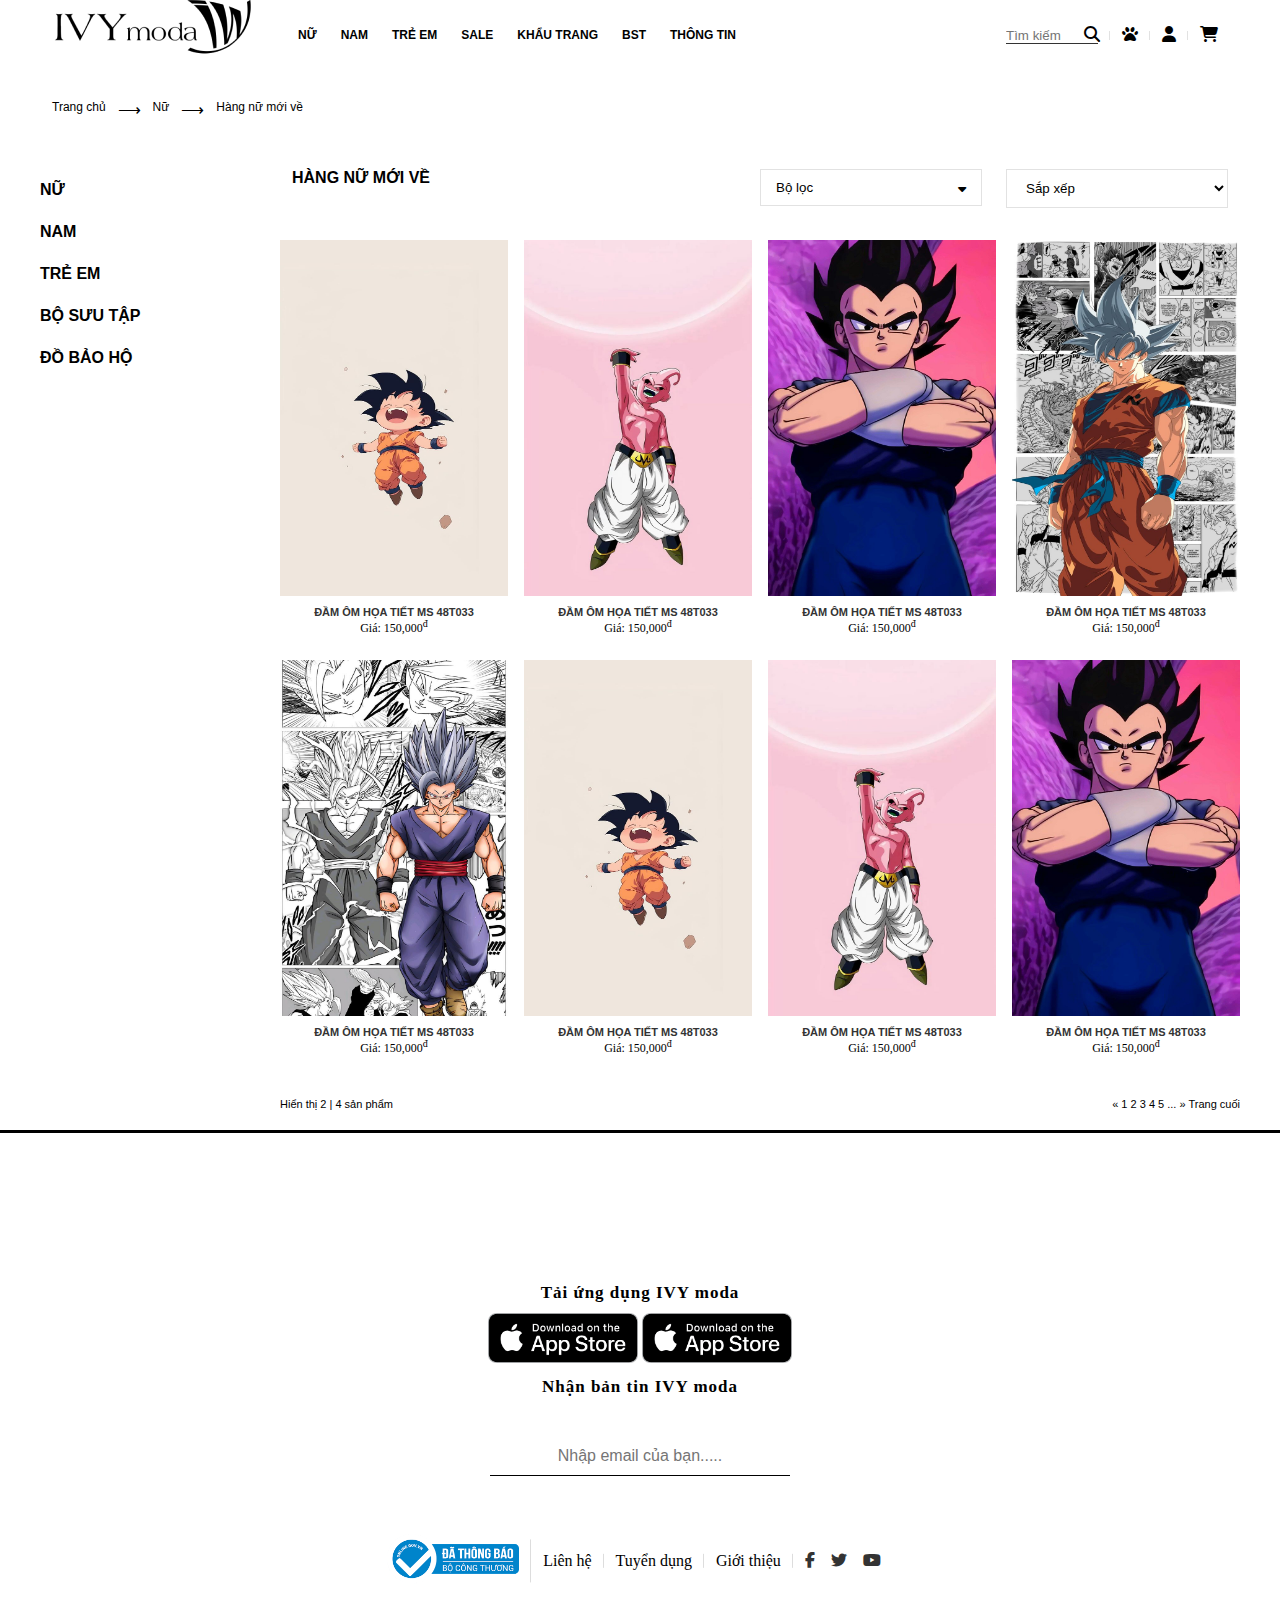
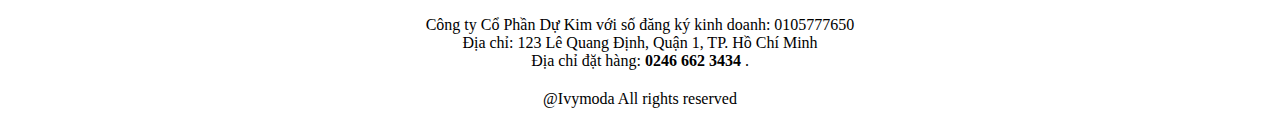
<file: giao_dien/html/cartegory.html>
<!DOCTYPE html>
<html lang="en">
<head>
    <meta charset="UTF-8">
    <meta name="viewport" content="width=device-width, initial-scale=1.0">
    <link rel="stylesheet" href="https://cdnjs.cloudflare.com/ajax/libs/font-awesome/6.5.0/css/all.min.css">
    <link rel="stylesheet" href="/giao_dien/style/styles.css">
    <script src="/giao_dien/js/script.js" defer></script>
    <title>Ivy Project</title>
</head>
<body>

    <!------ Header ------>
    <header>
        <div class="logo">
            <img src="/giao_dien/img/logo.png" alt="#">
        </div>

        <div class="menu">
            <li><a href="">NỮ</a>
                <ul class="sub-menu">
                    <li><a href="">Hàng mới về</a></li>
                    <li><a href="">Collection</a></li>
                    <li><a href="">Áo</a>
                        <ul>
                            <li><a href="">Áo thun</a></li>
                            <li><a href="">Áo sơ mi</a></li>
                            <li><a href="">Áo khoắc</a></li>
                            <li><a href="">Áo len</a></li>
                            <li><a href="">Áo dài</a></li>
                        </ul>   
                    </li>
                    <li><a href="">Quần</a>
                        <ul>
                            <li><a href="">Quần jean</a></li>
                            <li><a href="">Quần dài</a></li>
                            <li><a href="">Quần lửng</a></li>
                        </ul>   
                    </li>
                </ul>
            </li>
            <li><a href="">NAM</a></li>
            <li><a href="">TRẺ EM</a></li>
            <li><a href="">SALE</a></li>
            <li><a href="">KHẨU TRANG</a></li>
            <li><a href="">BST</a></li>
            <li><a href="">THÔNG TIN</a></li>
        </div>
        <div class="orthers">
            <li><input type="text" placeholder="Tìm kiếm" name="" id=""><i class="fas fa-search"></i></li>
            <li><a class="fa fa-paw" href=""></a></li>
            <li><a class="fa fa-user" href=""></a></li>
            <li><a class="fa-solid fa-cart-shopping"></a></li>
        </div>
    </header>

    <!------ Cartegory ------>
    <section class="cartegory">
        <div class="container">
            <div class="cartegory-top row">
                <p>Trang chủ</p> <span>&#10230;</span> <p>Nữ</p> <span>&#10230;</span> <p>Hàng nữ mới về</p>
            </div>
        </div>

        <div class="container">
            <div class="row">
                <div class="cartegory-left">
                    <ul>
                        <li class="cartegory-left-li">
                            <a href="#">NỮ</a>
                            <ul class="submenu">
                                <li><a href="">HÀNG NỮ MỚI VỀ</a></li>
                                <li><a href="">BEYOND TRENDY</a></li>
                                <li><a href="">JEANS FOR JOY</a></li>
                                <li><a href="">QUẦN JEANS NỮ</a></li>
                            </ul>
                        </li>
                        <li class="cartegory-left-li"><a href="#">NAM</a>
                            <ul class="submenu">
                                <li><a href="">HÀNG NAM MỚI VỀ</a></li>
                                <li><a href="">BEYOND TRENDY</a></li>
                                <li><a href="">JEANS FOR JOY</a></li>
                                <li><a href="">QUẦN JEANS NAM</a></li>
                            </ul>
                        </li>
                        <li class="cartegory-left-li"><a href="">TRẺ EM</a></li>
                        <li class="cartegory-left-li"><a href="">BỘ SƯU TẬP</a></li>
                        <li class="cartegory-left-li"><a href="">ĐỒ BẢO HỘ</a></li>
                    </ul>
                </div>
                <div class="cartegory-right row">
                    <div class="cartegory-right-top-item">
                        <p>HÀNG NỮ MỚI VỀ</p>
                    </div>
                    <div class="cartegory-right-top-item">
                        <button><span>Bộ lọc</span> <i class="fas fa-sort-down"></i></button>
                    </div>
                    <div class="cartegory-right-top-item">
                        <select name="" id="">
                            <option value="">Sắp xếp</option>
                            <option value="">Giá cao đến thấp</option>
                            <option value="">Giá thấp đến cao</option>
                        </select>
                    </div>
                    <div class="cartegory-right-content row">
                        <div class="cartegory-right-content-item">
                            <img src="/giao_dien/img/sp1.jpg" alt="">
                            <h1>ĐẦM ÔM HỌA TIẾT MS 48T033</h1>
                            <p>Giá: 150,000<sup>đ</sup></p>
                        </div>
                        <div class="cartegory-right-content-item">
                            <img src="/giao_dien/img/sp2.jpg" alt="">
                            <h1>ĐẦM ÔM HỌA TIẾT MS 48T033</h1>
                            <p>Giá: 150,000<sup>đ</sup></p>
                        </div>
                        <div class="cartegory-right-content-item">
                            <img src="/giao_dien/img/sp3.jpg" alt="">
                            <h1>ĐẦM ÔM HỌA TIẾT MS 48T033</h1>
                            <p>Giá: 150,000<sup>đ</sup></p>
                        </div>
                        <div class="cartegory-right-content-item">
                            <img src="/giao_dien/img/sp4.jpg" alt="">
                            <h1>ĐẦM ÔM HỌA TIẾT MS 48T033</h1>
                            <p>Giá: 150,000<sup>đ</sup></p>
                        </div>
                        <div class="cartegory-right-content-item">
                            <img src="/giao_dien/img/sp5.jpg" alt="">
                            <h1>ĐẦM ÔM HỌA TIẾT MS 48T033</h1>
                            <p>Giá: 150,000<sup>đ</sup></p>
                        </div>
                        <div class="cartegory-right-content-item">
                            <img src="/giao_dien/img/sp1.jpg" alt="">
                            <h1>ĐẦM ÔM HỌA TIẾT MS 48T033</h1>
                            <p>Giá: 150,000<sup>đ</sup></p>
                        </div>
                        <div class="cartegory-right-content-item">
                            <img src="/giao_dien/img/sp2.jpg" alt="">
                            <h1>ĐẦM ÔM HỌA TIẾT MS 48T033</h1>
                            <p>Giá: 150,000<sup>đ</sup></p>
                        </div>
                        <div class="cartegory-right-content-item">
                            <img src="/giao_dien/img/sp3.jpg" alt="">
                            <h1>ĐẦM ÔM HỌA TIẾT MS 48T033</h1>
                            <p>Giá: 150,000<sup>đ</sup></p>
                        </div>
                    </div>

                    <div class="cartegory-right-bottom row">
                        <div class="cartegory-right-bottom-item">
                            <p>Hiển thị 2 <span>|</span> 4 sản phẩm</p>
                        </div>
                        <div class="cartegory-right-bottom-item">
                            <p><span>&#171; </span>1 2 3 4 5 ... <span>&#187;</span> Trang cuối</p>
                        </div>
                    </div>
                </div>
            </div>
        </div>
    </section>


    <!------ app-container ------>
    <section class="app-container">
        <p>Tải ứng dụng IVY moda</p>
        <div class="app-google">
            <img src="/giao_dien/img/appstore1.png">
            <img src="/giao_dien/img/appstore1.png">
        </div>
        <p>Nhận bản tin IVY moda</p>
        <input type="text" placeholder="Nhập email của bạn.....">
    </section>

    <!------ footer ------>
    <div class="footer-top">
        <li><a href=""><img src="/giao_dien/img/dathongbao.png" alt=""></a></li>
        <li><a href="">Liên hệ</a></li>
        <li><a href="">Tuyển dụng</a></li>
        <li><a href="">Giới thiệu</a></li>
        <li>
            <a href="" class="fa-brands fa-facebook-f"></a>
            <a href="" class="fa-brands fa-twitter"></a>
            <a href="" class="fa-brands fa-youtube"></a>
        </li>
    </div>
    
    <div class="footer-center">
        <p>
            Công ty Cổ Phần Dự Kim với số đăng ký kinh doanh: 0105777650 <br>
            Địa chỉ: 123 Lê Quang Định, Quận 1, TP. Hồ Chí Minh <br>
            Địa chỉ đặt hàng: <b>0246 662 3434</b> .
        </p>
    </div>

    <div class="footer-bottom">
        @Ivymoda All rights reserved
    </div>

</body>

<script src="/giao_dien/js/script.js" defer></script>

</html>
</file>
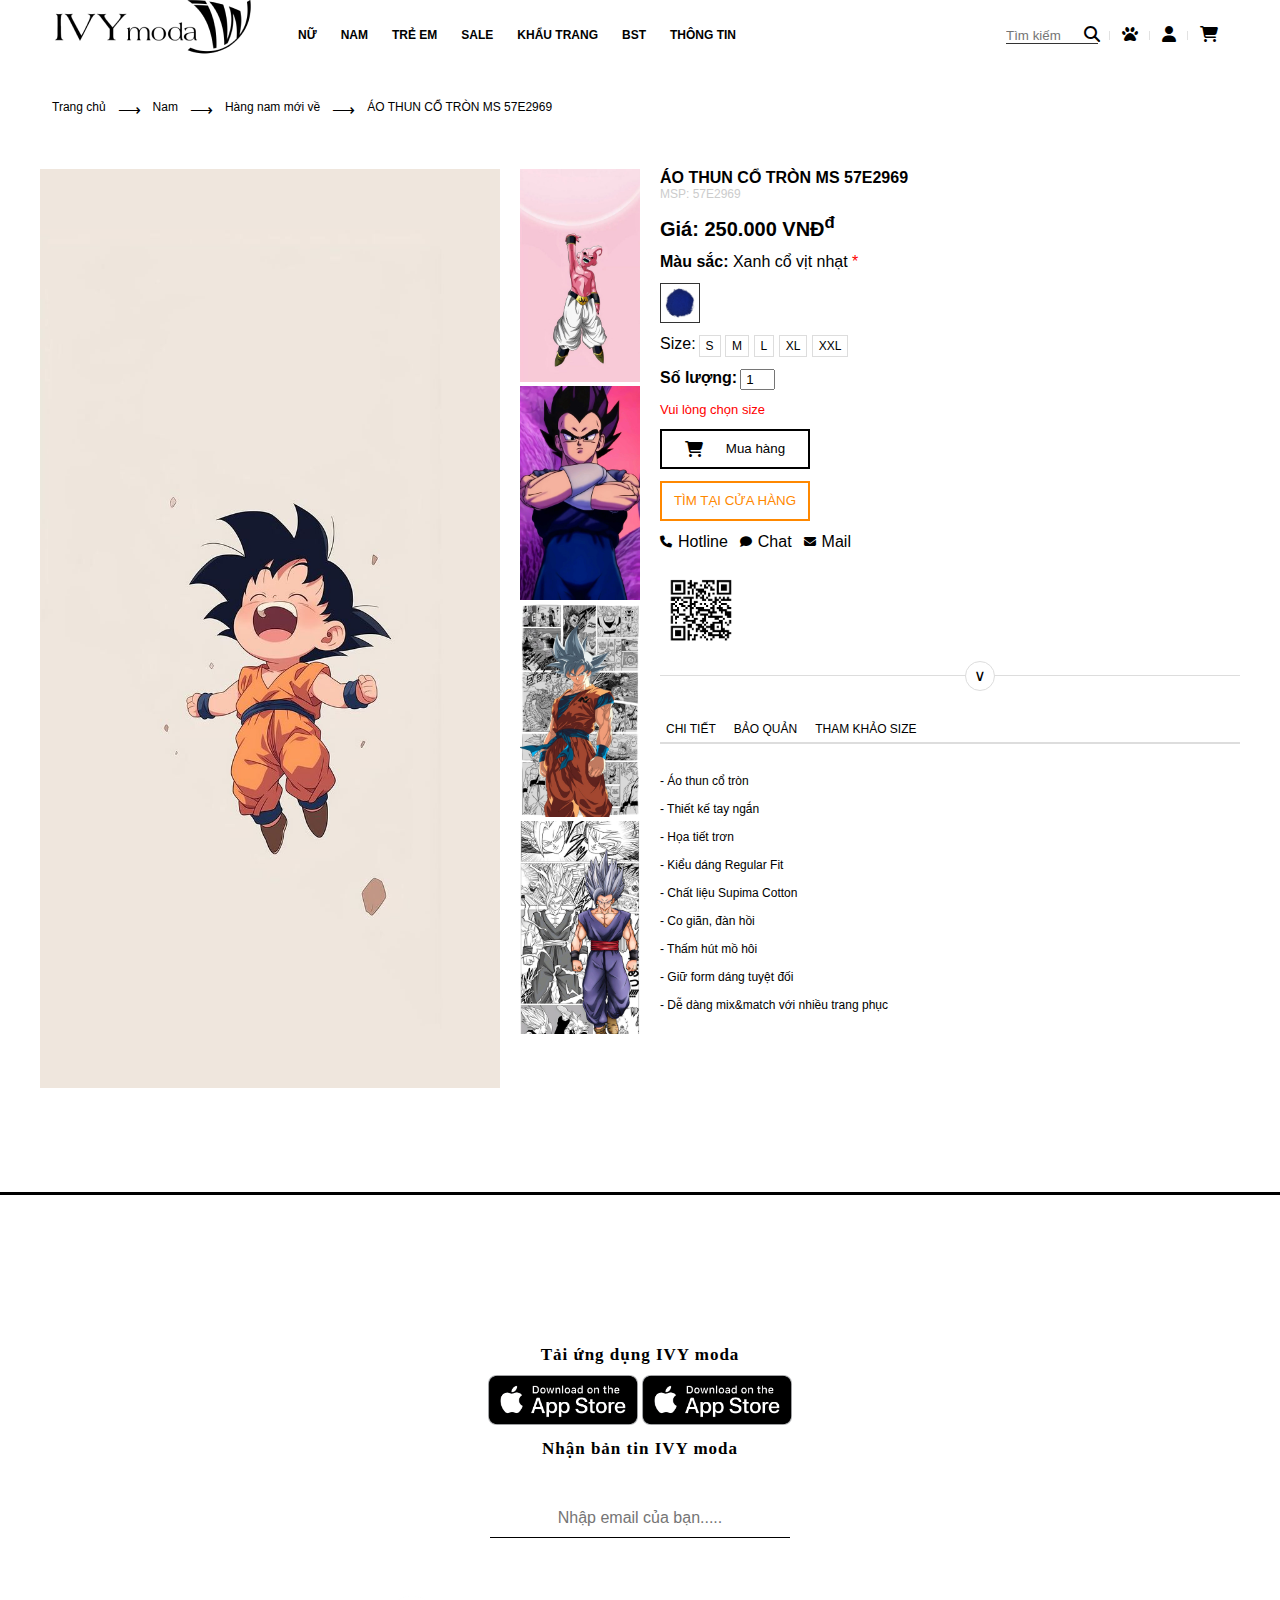
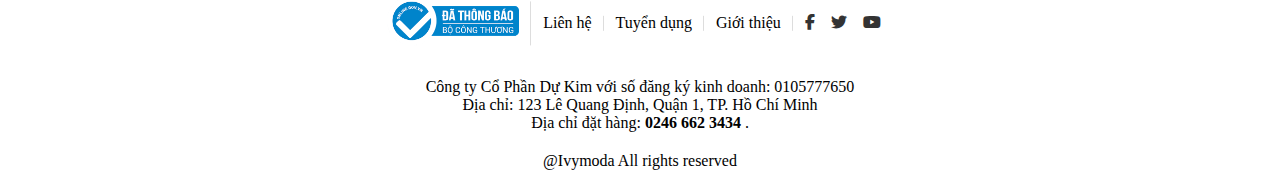
<file: giao_dien/html/product.html>
<!DOCTYPE html>
<html lang="en">
<head>
    <meta charset="UTF-8">
    <meta name="viewport" content="width=device-width, initial-scale=1.0">
    <link rel="stylesheet" href="https://cdnjs.cloudflare.com/ajax/libs/font-awesome/6.5.0/css/all.min.css">
    <link rel="stylesheet" href="/giao_dien/style/styles.css">
    <title>Ivy Project</title>
</head>
<body>

    <!------ Header ------>
    <header>
        <div class="logo">
            <img src="/giao_dien/img/logo.png" alt="#">
        </div>

        <div class="menu">
            <li><a href="">NỮ</a>
                <ul class="sub-menu">
                    <li><a href="">Hàng mới về</a></li>
                    <li><a href="">Collection</a></li>
                    <li><a href="">Áo</a>
                        <ul>
                            <li><a href="">Áo thun</a></li>
                            <li><a href="">Áo sơ mi</a></li>
                            <li><a href="">Áo khoắc</a></li>
                            <li><a href="">Áo len</a></li>
                            <li><a href="">Áo dài</a></li>
                        </ul>   
                    </li>
                    <li><a href="">Quần</a>
                        <ul>
                            <li><a href="">Quần jean</a></li>
                            <li><a href="">Quần dài</a></li>
                            <li><a href="">Quần lửng</a></li>
                        </ul>   
                    </li>
                </ul>
            </li>
            <li><a href="">NAM</a></li>
            <li><a href="">TRẺ EM</a></li>
            <li><a href="">SALE</a></li>
            <li><a href="">KHẨU TRANG</a></li>
            <li><a href="">BST</a></li>
            <li><a href="">THÔNG TIN</a></li>
        </div>
        <div class="orthers">
            <li><input type="text" placeholder="Tìm kiếm" name="" id=""><i class="fas fa-search"></i></li>
            <li><a class="fa fa-paw" href=""></a></li>
            <li><a class="fa fa-user" href=""></a></li>
            <li><a class="fa-solid fa-cart-shopping"></a></li>
        </div>
    </header>
 
    <!------ product ------>
    <section class="product">
        <div class="container">
            <div class="product-top row">
                <p>Trang chủ</p> <span>&#10230;</span> <p>Nam</p> <span>&#10230;</span> <p>Hàng nam mới về</p> <span>&#10230;</span> <p>ÁO THUN CỔ TRÒN MS 57E2969</p>
            </div>
            <div class="product-content row">
                <div class="product-content-left row">
                    <div class="product-content-left-big-img">
                        <img  src="/giao_dien/img/sp1.jpg" alt="">
                    </div>
                    <div class="product-content-left-small-img">
                        <img src="/giao_dien/img/sp2.jpg" alt="">
                        <img src="/giao_dien/img/sp3.jpg" alt="">
                        <img src="/giao_dien/img/sp4.jpg" alt="">
                        <img src="/giao_dien/img/sp5.jpg" alt="">
                    </div>
                </div>
                <div class="product-content-right">
                    <div class="product-content-right-product-name">
                        <h1>ÁO THUN CỔ TRÒN MS 57E2969</h1>
                        <P>MSP: 57E2969</P>
                    </div>
                    <div class="product-content-right-product-price">
                        <p>Giá: 250.000 VNĐ<sup>đ</sup></p>
                    </div>
                    <div class="product-content-right-product-color">
                        <p><span style = "font-weight: bold;" >Màu sắc: </span> Xanh cổ vịt nhạt <span style="color: red;">*</span></p>
                        <div class="product-content-right-product-color-img">
                            <img src="/giao_dien/img/spcolor.jpg" alt="">
                        </div>
                    </div>
                    <div class="product-content-right-product-size" style="display: flex;">
                        <div>
                            <p><span>Size: </span></p>
                        </div>
                        <div class="size" style="margin-left: 3px;">
                            <span>S</span>
                            <span>M</span>
                            <span>L</span>
                            <span>XL</span>
                            <span>XXL</span>
                        </div>
                    </div>
                    <div class="quantity">
                        <p style="font-weight: bold;">Số lượng:</p>
                        <input type="number" min="0" value="1">
                    </div>
                    <p style="color: red; font-size: 13px;">Vui lòng chọn size</p>
                    <div class="product-content-right-product-button">
                        <button><i class="fa-solid fa-cart-shopping" style="font-size: 16px;"></i>Mua hàng</button>
                        <button><p>TÌM TẠI CỬA HÀNG</p></button>
                    </div>
                    <div class="product-content-right-product-icon">
                        <div class="product-content-right-product-button-icon-item">
                            <i class="fa-solid fa-phone"></i> <p>Hotline</p>
                        </div>
                        <div class="product-content-right-product-button-icon-item">
                            <i class="fa-solid fa-comment"></i> <p>Chat</p>
                        </div>
                        <div class="product-content-right-product-button-icon-item">
                            <i class="fa-solid fa-envelope"></i> <p>Mail</p>
                        </div>
                    </div>
                    <div class="product-content-right-product-qr">
                        <img src="/giao_dien/img/qr.png" alt="" style="width: 80px;">
                    </div>
                    <div class="product-content-right-button">
                        <div class="product-content-right-button-top">
                            &#8744;
                        </div>
                        <div class="product-content-right-button-content-big">
                            <div class="product-content-right-button-content-title row">
                                <div class="product-content-right-button-content-title-item chitiet">
                                    <p>CHI TIẾT</p>
                                </div>
                                <div class="product-content-right-button-content-title-item baoquan">
                                    <p>BẢO QUẢN</p>
                                </div>
                                <div class="product-content-right-button-content-title-item">
                                    <p>THAM KHẢO SIZE</p>
                                </div>
                            </div>
                            <div class="product-content-right-button-content">
                                <div class="product-content-right-button-content-chitiet">
                                    - Áo thun cổ tròn <br><br>
                                    - Thiết kế tay ngắn<br><br>
                                    - Họa tiết trơn<br><br>
                                    - Kiểu dáng Regular Fit<br><br>
                                    - Chất liệu Supima Cotton<br><br>
                                    - Co giãn, đàn hồi<br><br>
                                    - Thấm hút mồ hôi<br><br>
                                    - Giữ form dáng tuyệt đối <br><br>
                                    - Dễ dàng mix&match với nhiều trang phục<br><br>
                                </div>
                                <div class="product-content-right-button-content-baoquan">
                                    Chi tiết bảo quản sản phẩm :<br><br>
                                    <p style="font-weight: bold;">* Các sản phẩm thuộc dòng cao cấp (Senora) và áo khoác (dạ, tweed, lông, phao) chỉ giặt khô, tuyệt đối không giặt ướt.</p><br>
                                    * Vải dệt kim: sau khi giặt sản phẩm phải được phơi ngang tránh bai giãn.<br><br>
                                    * Vải voan, lụa, chiffon nên giặt bằng tay.<br><br>
                                    * Vải thô, tuytsi, kaki không có phối hay trang trí đá cườm thì có thể giặt máy.<br><br>
                                    * Vải thô, tuytsi, kaki có phối màu tương phản hay trang trí voan, lụa, đá cườm thì cần giặt tay.<br><br>
                                    * Đồ Jeans nên hạn chế giặt bằng máy giặt vì sẽ làm phai màu jeans. Nếu giặt thì nên lộn trái sản phẩm khi giặt, đóng khuy, kéo khóa, không nên giặt chung cùng đồ sáng màu, tránh dính màu vào các sản phẩm khác. <br><br>
                                    * Các sản phẩm cần được giặt ngay không ngâm tránh bị loang màu, phân biệt màu và loại vải để tránh trường hợp vải phai. Không nên giặt sản phẩm với xà phòng có chất tẩy mạnh, nên giặt cùng xà phòng pha loãng.<br><br>
                                </div>
                            </div>
                        </div>
                    </div>
            </div>
        </div>
    </section>

    <!------ app-container ------>
    <section class="app-container">
        <p>Tải ứng dụng IVY moda</p>
        <div class="app-google">
            <img src="/giao_dien/img/appstore1.png">
            <img src="/giao_dien/img/appstore1.png">
        </div>
        <p>Nhận bản tin IVY moda</p>
        <input type="text" placeholder="Nhập email của bạn.....">
    </section>

    <!------ footer ------>
    <div class="footer-top">
        <li><a href=""><img src="/giao_dien/img/dathongbao.png" alt=""></a></li>
        <li><a href="">Liên hệ</a></li>
        <li><a href="">Tuyển dụng</a></li>
        <li><a href="">Giới thiệu</a></li>
        <li>
            <a href="" class="fa-brands fa-facebook-f"></a>
            <a href="" class="fa-brands fa-twitter"></a>
            <a href="" class="fa-brands fa-youtube"></a>
        </li>
    </div>
    
    <div class="footer-center">
        <p>
            Công ty Cổ Phần Dự Kim với số đăng ký kinh doanh: 0105777650 <br>
            Địa chỉ: 123 Lê Quang Định, Quận 1, TP. Hồ Chí Minh <br>
            Địa chỉ đặt hàng: <b>0246 662 3434</b> .
        </p>
    </div>

    <div class="footer-bottom">
        @Ivymoda All rights reserved
    </div>
    <script src="/giao_dien/js/script.js"></script>
</body>
</html>
</file>
<file: giao_dien/style/styles.css>
:root {
    --main-text-font: Arial, Helvetica, sans-serif;
}

* {
    margin: 0;
    padding: 0;
    box-sizing: border-box;
}

li {
    list-style: none;
}

a {
    text-decoration: none;
    color: #000;
}

.space-between {
    justify-content: space-between;
}

.container {
    max-width: 1200px;
    margin: auto;
}

.row {
    display: flex;
    flex-wrap: wrap;
}

.top {
    padding: 12px 0;
    align-items: center;
    display: block;
    position: fixed;
    width: 100%;
    z-index: 999;
    background: rgba(255, 255, 255, 0.3);
    transition: all 0.3s ease;
}

.top.active {
    background: rgba(255, 255, 255, 1);
}

.top:hover {
    background: rgba(255, 255, 255, 1);
}

/* -------------------------------HEADER--------------------------------- */
header {
    display: flex;
    justify-content: space-between;
    padding: 12px 50px;
    height: 70px;
    align-items: center;
    position: fixed;
    top: 0;
    left: 0;
    width: 100%;
    z-index: 1;
    background: rgba(255, 255, 255, 0.3);
}

header.sticky {
    background: rgba(255, 255, 255, 1);
}

header:hover {
    background: rgba(255, 255, 255, 1);
}

.logo {
    flex: 1;
}

.menu {
    flex: 3;
    display: flex;
    font-family: var(--main-text-font);
}

.menu > li {
    padding: 0 12px;
    position: relative;
}

.menu > li:hover .sub-menu {
    visibility: visible;
    top: 45px;
}

.sub-menu {
    position: absolute;
    width: 150px;
    border: 1px solid #ccc;
    padding: 10px 0 10px 20px;
    visibility: hidden;
    top: 60px;
    transition: 0.3s;
    z-index: 1;
    background: #fff;
}

.sub-menu ul {
    padding-left: 20px;
}

.sub-menu li a {
    font-weight: normal!important;
    font-size: 12px!important;
}

.menu li a {
    font-size: 12px;
    font-weight: bold!important;
    display: block;
    line-height: 20px;
}

.menu li a:hover {
    color: #ff8800;
}

.orthers {
    flex: 1;
    display: flex;
}

.orthers > li {
    padding: 0 12px;
    position: relative;
}

.orthers > li::after {
    content: "";
    display: block;
    width: 1px;
    height: 50%;
    background: #dddd;
    position: absolute;
    right: 0;
    top: 25%;
    transition: translateY(-50%);
}

.orthers > li:last-child::after {
    display: none;
}

.orthers > li:first-child{
    position: relative;
}

.orthers > li:first-child input {
    width: 100%;
    border: none;
    border-bottom: 1px solid #333;
    background: transparent;
    outline: none;
}

.orthers > li:first-child i {
    position: absolute;
    right: 10px;
}

/* ------------------------SECTION---------------------------- */
#Slider {
    padding-bottom: 30px;
    border-bottom: 2px solid #000;
    overflow: hidden;

}

.aspect-ratio-169 {
    display: block;
    position: relative;
    padding-top: 56.25%;
    transition: 0.3s;
  }
  
  .aspect-ratio-169 img {
    display: block;
    position: absolute;
    width: 100%;
    height: 100%;
    top: 0;
    left: 0;
  }

  .dot-container {
    position: absolute;
    height: 30px;
    width: 100%;
    display: flex;
    text-align: center;
    align-items: center;
    justify-content: center;
  }

  .dot {
    height: 16px;
    width: 16px;
    background-color: #ccc;
    border-radius: 50%;
    margin-right: 12px;
    cursor: pointer;
  }
  .dot.active {
    background-color: #333;
  }

/* ------------------------APP---------------------------- */
.app-container {
    text-align: center;
    align-items: center;
    padding: 150px 0 50px 0;
}

.app-google {
    margin: 10px;
}

.app-google img {
    width: 150px;
    height: 50px;
    cursor: pointer;
}

.app-container p {
    line-height: 20px;
    letter-spacing: 1px;
    font-size: 17px;
    color: #000;
    font-weight: bold;
}

.app-container input {
    font-size: 16px;
    margin-top: 50px;
    border: none;
    border-bottom: 1px solid #000;
    padding-bottom: 10px;
    width: 300px;
    text-align: center;
    outline: none;
}

/* ---------------------footer-----------------------*/
footer {
    text-align: center;
}

.footer-top {
    display: flex;
    text-align: center;
    justify-content: center;
    align-items: center;
    margin-bottom: 20px;
    height: 70px;
}

.footer-top img {
    height: 50px;
}

.footer-top li {
    padding: 0 12px;
    position: relative;
}

.footer-top li::after {
    content: "";
    display: block;
    width: 1px;
    height: 80%;
    background: #ddd;
    position: absolute;
    right: 0;
    top: 50%;
    transform: translateY(-50%);
}

.footer-top li:last-child::after {
    display: none;
}

.footer-top li:last-child a {
    margin-right: 12px;
    color: #333;
}

.footer-center {
    text-align: center;
}

.footer-bottom {
    margin: 20px 0;
    text-align: center;
}

/* Cartegory */
.cartegory {
    padding: 100px 0 0;
    border-bottom: 3px solid black;
}

.cartegory-top {
    margin-bottom: 50px;
}

.cartegory-top p {
    font-family: var(--main-text-font);
    margin: 0 12px;
    font-size: 12px;
}

.cartegory-left {
    width: 20%;
}

.cartegory-right {
    width: 80%;
}

.cartegory-right-top-item:first-child {
    flex: 2;
    font-size: 16px;
    font-family: var(--main-text-font);
    font-weight: bold;
}

.cartegory-right-top-item {
    flex: 1;
    padding: 0 12px;
}

.cartegory-right-top-item button {
    width: 100%;
    padding: 10px 15px;
    display: flex;
    justify-content: space-between;
    background-color: #fff;
    border: 1px solid #dddd;
    cursor: pointer;
}

.cartegory-right-top-item select {
    width: 100%;
    padding: 10px 15px;
    display: flex;
    justify-content: space-between;
    background-color: #fff;
    border: 1px solid #dddd;
    cursor: pointer;
}

.cartegory-right-content {
    margin-top: 20px;
    justify-content: space-between;
}

.cartegory-right-content-item {
    width: calc(25% - 12px);
    text-align: center;
    padding: 12px 0;
}

.cartegory-right-content-item h1 {
    font-size: 11px;
    font-family: var(--main-text-font);
    margin-top: 6px;
    color: #333;
}

.cartegory-right-content-item img {
    width: 100%;
    height: 356px;
}

.cartegory-right-content-item p {
    font-size: 12px;
}

.cartegory-right-bottom {
    justify-content: space-between;
    margin: 30px 0 20px;
    width: 100%;
}

.cartegory-right-bottom p {
    font-family: var(--main-text-font);
    font-size: 11px;
}

.cartegory-left ul li {
    padding: 12px 0;
}

.cartegory-left ul li>a {
    color: #000;
    font-size: 16px;
    font-weight: bold;
    font-family: var(--main-text-font);
}

.cartegory-left ul li ul li {
    padding-left: 10px;
}

.submenu {
    display: none;
}

.cartegory-left-li.block .submenu {
    display: block;
}

.cartegory-left ul li ul li a {
    color: #333;
    font-size: 12px;
    font-family: var(--main-text-font);
}


/* ----------------product-------------*/
.product {
    font-family: var(--main-text-font);
    padding: 100px 0;
    border-bottom: 3px solid black;
}

.product-top {
    margin-bottom: 50px;
}

.product-top p {
    font-family: var(--main-text-font);
    margin: 0 12px;
    font-size: 12px;
}

.product-content-left {
    width: 50%;
}

.product-content-left-big-img {
    width: 80%;
    padding-right: 20px;
}

.product-content-left-big-img img {
    width: 100%;
    cursor: pointer;
}

.product-content-left-small-img {
    width: 20%;
}

.product-content-left-small-img img {
    width: 100%;
    object-fit: cover;
}

.product-content-right {
    width: 50%;
    padding-left: 20px;
}

.product-content-right-product-name h1 {
    font-family: var(--main-text-font);
    font-size: 16px;
}

.product-content-right-product-name p {
    color: #ccc;
    font-size: 12px;
}

.product-content-right-product-price {
    margin: 12px 0;
    font-size: 20px;
    font-weight: bold;
    font-family: var(--main-text-font);
}

.product-content-right-product-color img {
    width: 30px;
    height: 30px;
    border-radius: 50%;
}

.product-content-right-product-color-img {
    height: 40px;
    width: 40px;
    border: 1px solid #333;
    display: flex;
    justify-content: center;
    align-items: center;
    margin: 12px 0;
}

.size span {
    display: inline-block;
    padding: 3px 6px;
    border: 1px solid #dddddd;
    font-size: 12px;
    cursor: pointer;
}

.quantity {
    display: flex;
    margin: 12px 0;
}

.quantity input {
    width: 35px;
    margin-left: 3px;
    padding:1px 1px 1px 4px;
}

.product-content-right-product-button button {
    width: 150px;
    height: 40px;
    display: block;
    margin: 12px 0 12px;
    transition: all 0.3s ease;
}

.product-content-right-product-button button:first-child {
    display: flex;
    justify-content: space-evenly;
    align-items: center;
    background-color: #fff;
    border: 2px solid black;
    cursor: pointer;
}

.product-content-right-product-button button:first-child:hover {
    background-color: #000;
    color: #fff;
}

.product-content-right-product-button button:last-child {
    border: 2px solid #ff8800;
    color: #ff8800;
    background-color: #fff;
}

.product-content-right-product-icon {
    display: flex;
}

.product-content-right-product-button-icon-item {
    display: flex;
    margin-right: 12px;
    justify-content: center;
    align-items: center;
}

.product-content-right-product-button-icon-item i {
    font-size: 12px;
    margin-right: 6px;
}

.product-content-right-product-qr {
    margin: 20px 0;
}

.product-content-right-button {
    padding-top: 40px;
    border-top: 1px solid #dddddd;
    position: relative;
}

.product-content-right-button-top {
    position: absolute;
    width: 30px;
    height: 30px;
    border: 1px solid #dddddd;
    display: flex;
    justify-content: center;
    align-items: center;
    background-color: #fff;
    top: -15px;
    left: 50%;
    border-radius: 50%;
    transform: translateX(50%);
    cursor: pointer;
}

.product-content-right-button-content-title {
    border-bottom: 2px solid #dddddd;
}

.product-content-right-button-content-title-item {
    padding: 6px;
    cursor: pointer;
    margin-right: 6px;
}

.product-content-right-button-content-title-item p {
    font-family: var(--main-text-font);
    font-size: 12px;
}

.product-content-right-button-content {
    padding-top: 30px;
    font-family: var(--main-text-font);
    font-size: 12px;
}

.product-content-right-button-content-baoquan {
    display: none;
}

.activeB {
    display: none;
}
</file>
